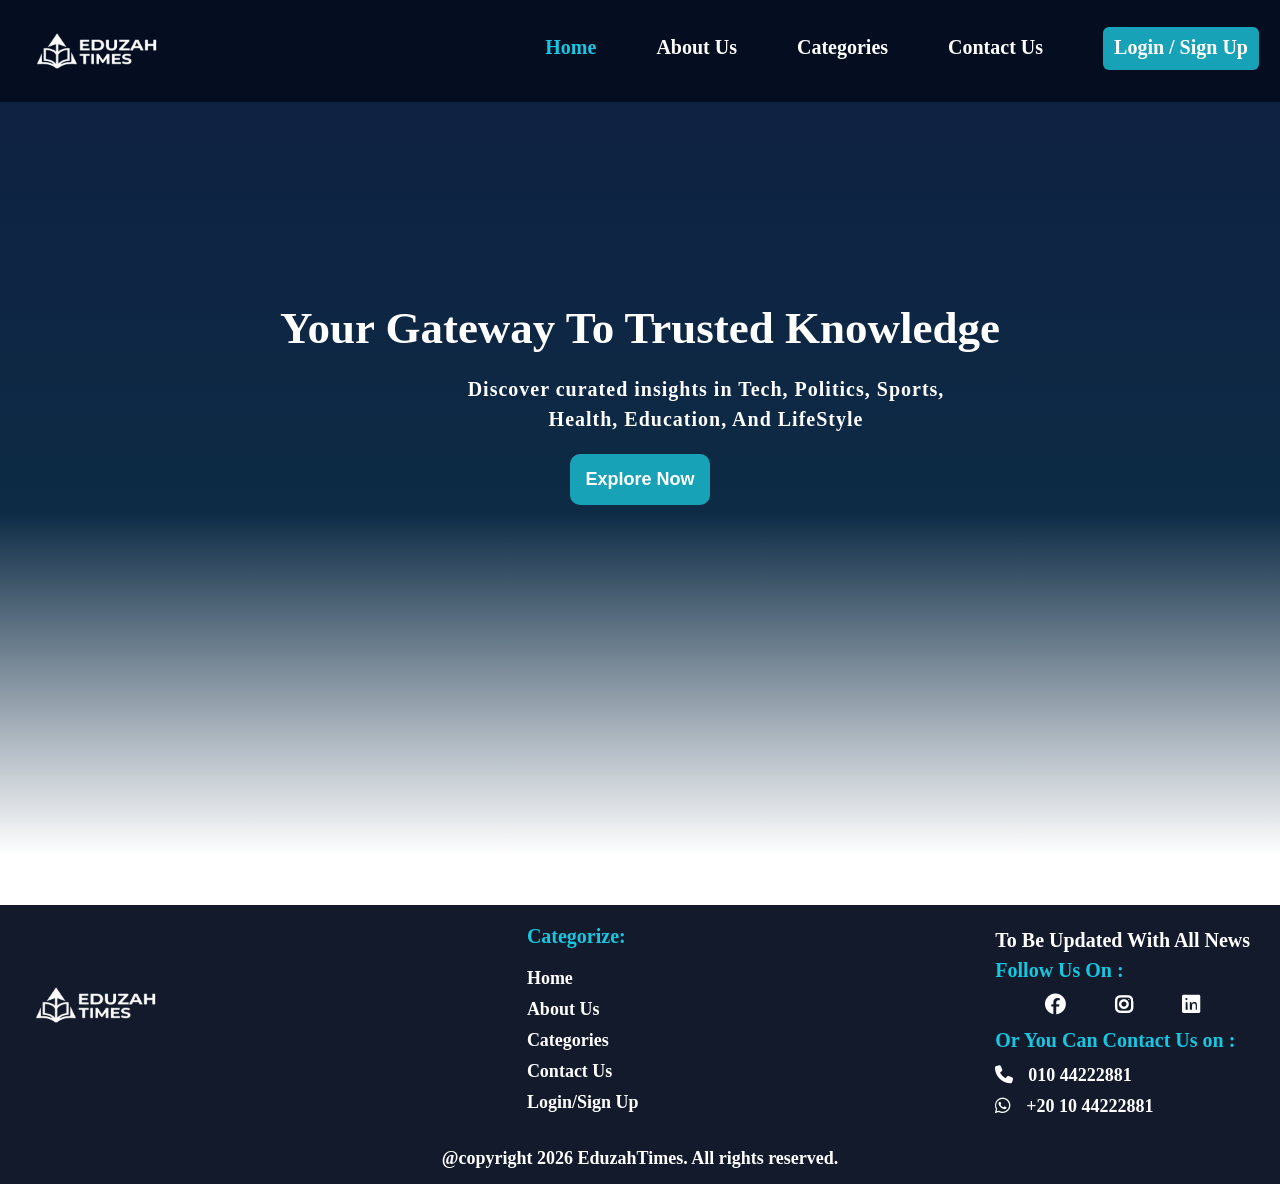
<file: index.html>
<!DOCTYPE html>
<html lang="en">

<head>
    <meta charset="UTF-8">
    <meta name="viewport" content="width=device-width, initial-scale=1.0">
    <title>Eduzah Times</title>
    <link rel="stylesheet" href="https://cdnjs.cloudflare.com/ajax/libs/font-awesome/6.5.1/css/all.min.css"
        integrity="sha512-DTOQO9RWCH3ppGqcWaEA1BIZOC6xxalwEsw9c2QQeAIftl+Vegovlnee1c9QX4TctnWMn13TZye+giMm8e2LwA=="
        crossorigin="anonymous" referrerpolicy="no-referrer" />
    <link rel="stylesheet" href="HomePage.css">
</head>

<body>

    <!------------------------------------------------------------------- Home Page ------------------------------------------------------------------------------------>

    <div class="HomePage" id="HomePage">
        <div class="NavBar">
            <div class="NavBarLogo">
                <img src="./Images/width_1600.png" alt="Eduzah Times Logo">
            </div>
            <div class="NavLinks">
                <input type="checkbox" class="check" id="menu">
                <label class="bars" for="menu"><i class="fa-solid fa-bars"></i></label>
                <ul>
                    <li><a href="#" class="Active">Home</a></li>
                    <li><a href="#">About Us</a></li>
                    <li><a href="./categorize.html">Categories</a></li>
                    <li><a href="#">Contact Us</a></li>
                    <li><span><a href="./SignUp.html">Login / Sign Up</a></span></li>
                </ul>
            </div>
        </div>
        <div class="HomePageContent">
            <h1>Your Gateway To Trusted Knowledge</h1>
            <p>Discover curated insights in Tech, Politics, Sports, Health, Education, And LifeStyle</p>
            <button><a href="./categorize.html">Explore Now</a></button>
        </div>
    </div>

    <!----------------------------------------------------------------------------------------------------------------------------------------------------------------->

    <!--------------------------------------------------------------------------- Footer ------------------------------------------------------------------------------>
    
    <div class="Footer">
        <div class="FooterContent">
            <div class="Logo">
                <img src="./Images/width_1600.png">
            </div>
            <div class="FooterLinks">
                <ul>
                    <h3>Categorize:</h3>
                    <li><a href="#" class="Active">Home</a></li>
                    <li><a href="#">About Us</a></li>
                    <li><a href="./categorize.html">Categories</a></li>
                    <li><a href="#">Contact Us</a></li>
                    <li><span><a href="./SignUp.html">Login/Sign Up</a></span></li>
                </ul>
            </div>
            <div class="SocialLinks">
                <h3>To Be Updated With All News
                    <span>Follow Us On : </span>
                </h3>
                <ul>
                    <li><a href="https://www.facebook.com/share/1DwmcV864h/" target="_blank"><i
                                class="fa-brands fa-facebook"></i></a></li>
                    <li><a href="https://www.instagram.com/eduzah.egy?igsh=djBwenVrcnQ0dDRs" target="_blank"><i
                                class="fa-brands fa-instagram"></i></a></li>
                    <li><a href="https://www.linkedin.com/posts/eduzah_aenaeyaexaewaeaaep-eduzah-aeqaeuaewaegaep-activity-7469115353248190464-Fb-Y?utm_source=share&utm_medium=member_desktop&rcm=ACoAAFNCMtUBI7GT2ug1yQfWM1iHoRr7lTblupo"
                            target="_blank"><i class="fa-brands fa-linkedin"></i></a>
                    </li>
                </ul>
                <h3><span>Or You Can Contact Us on :</span></h3>
                <ul class="List2">
                    <li>
                        <p><i class="fa-solid fa-phone"></i>010 44222881</p>
                    </li>
                    <li>
                        <p><i class="fa-brands fa-whatsapp"></i>+20 10 44222881</p>
                    </li>
                </ul>
            </div>
        </div>
        <p class="Copy">@copyright 2026 EduzahTimes. All rights reserved.</p>
    </div>

    <!----------------------------------------------------------------------------------------------------------------------------------------------------------------->

</body>

</html>
</file>
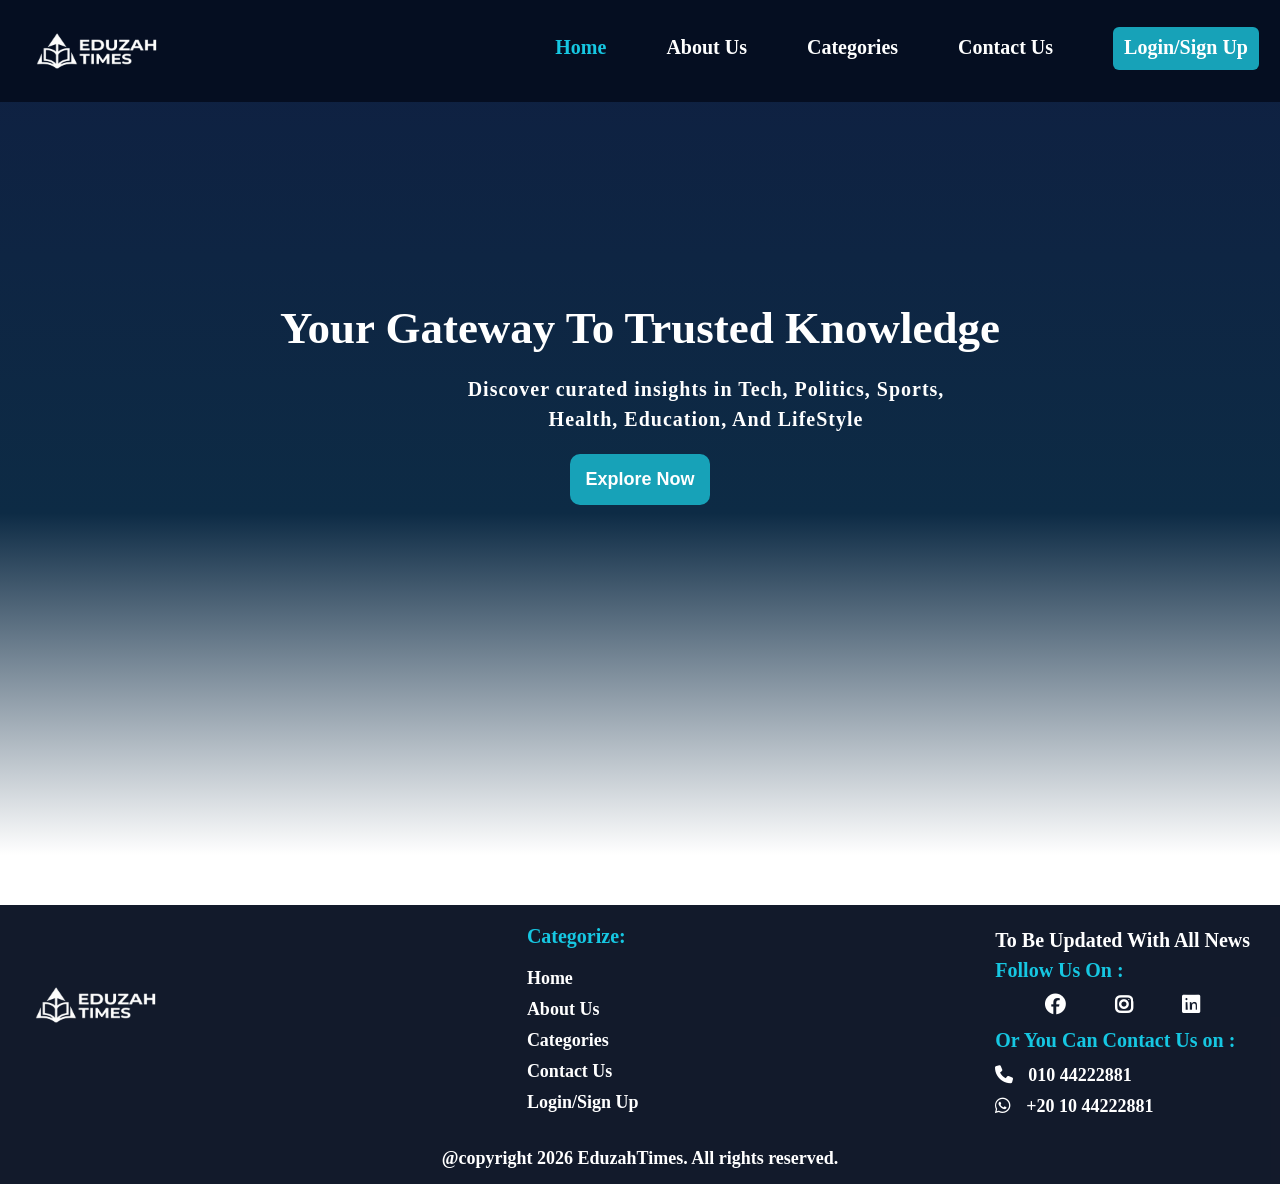
<file: HomePage/index.html>
<!DOCTYPE html>
<html lang="en">

<head>
    <meta charset="UTF-8">
    <meta name="viewport" content="width=device-width, initial-scale=1.0">
    <title>Eduzah Times</title>
    <link rel="stylesheet" href="https://cdnjs.cloudflare.com/ajax/libs/font-awesome/6.5.1/css/all.min.css"
        integrity="sha512-DTOQO9RWCH3ppGqcWaEA1BIZOC6xxalwEsw9c2QQeAIftl+Vegovlnee1c9QX4TctnWMn13TZye+giMm8e2LwA=="
        crossorigin="anonymous" referrerpolicy="no-referrer" />
    <link rel="stylesheet" href="HomePage.css">
</head>

<body>

    <!------------------------------------------------------------------- Home Page ------------------------------------------------------------------------------------>
    <div class="HomePage" id="HomePage">
        <div class="NavBar">
            <div class="NavBarLogo">
                <img src="../Images/width_1600.png" alt="Eduzah Times Logo">
            </div>
            <div class="NavLinks">
                <ul>
                    <li><a href="#" class="Active">Home</a></li>
                    <li><a href="#">About Us</a></li>
                    <li><a href="../Categories/categorize.html">Categories</a></li>
                    <li><a href="#">Contact Us</a></li>
                    <li><span><a href="../Sign Up/SignUp.html">Login/Sign Up</a></span></li>
                </ul>
            </div>
        </div>
        <div class="HomePageContent">
            <h1>Your Gateway To Trusted Knowledge</h1>
            <p>Discover curated insights in Tech, Politics, Sports, Health, Education, And LifeStyle</p>
            <button><a href="../Categories/categorize.html">Explore Now</a></button>
        </div>
    </div>
    <!----------------------------------------------------------------------------------------------------------------------------------------------------------------->

    <!--------------------------------------------------------------------------- Footer ------------------------------------------------------------------------------>
    <div class="Footer">
        <div class="FooterContent">
            <div class="Logo">
                <img src="../Images/width_1600.png">
            </div>
            <div class="FooterLinks">
                <ul>
                    <h3>Categorize:</h3>
                    <li><a href="#" class="Active">Home</a></li>
                    <li><a href="#">About Us</a></li>
                    <li><a href="../Categories/categorize.html">Categories</a></li>
                    <li><a href="#">Contact Us</a></li>
                    <li><span><a href="../Sign Up/SignUp.html">Login/Sign Up</a></span></li>
                </ul>
            </div>
            <div class="SocialLinks">
                <h3>To Be Updated With All News
                    <span>Follow Us On : </span>
                </h3>
                <ul>
                    <li><a href="https://www.facebook.com/share/1DwmcV864h/" target="_blank"><i
                                class="fa-brands fa-facebook"></i></a></li>
                    <li><a href="https://www.instagram.com/eduzah.egy?igsh=djBwenVrcnQ0dDRs" target="_blank"><i
                                class="fa-brands fa-instagram"></i></a></li>
                    <li><a href="https://www.linkedin.com/posts/eduzah_aenaeyaexaewaeaaep-eduzah-aeqaeuaewaegaep-activity-7469115353248190464-Fb-Y?utm_source=share&utm_medium=member_desktop&rcm=ACoAAFNCMtUBI7GT2ug1yQfWM1iHoRr7lTblupo"
                            target="_blank"><i class="fa-brands fa-linkedin"></i></a>
                    </li>
                </ul>
                <h3><span>Or You Can Contact Us on :</span></h3>
                <ul class="List2">
                    <li>
                        <p><i class="fa-solid fa-phone"></i>010 44222881</p>
                    </li>
                    <li>
                        <p><i class="fa-brands fa-whatsapp"></i>+20 10 44222881</p>
                    </li>
                </ul>
            </div>
        </div>
        <p class="Copy">@copyright 2026 EduzahTimes. All rights reserved.</p>
    </div>

    <!----------------------------------------------------------------------------------------------------------------------------------------------------------------->

</body>
</html>
</file>
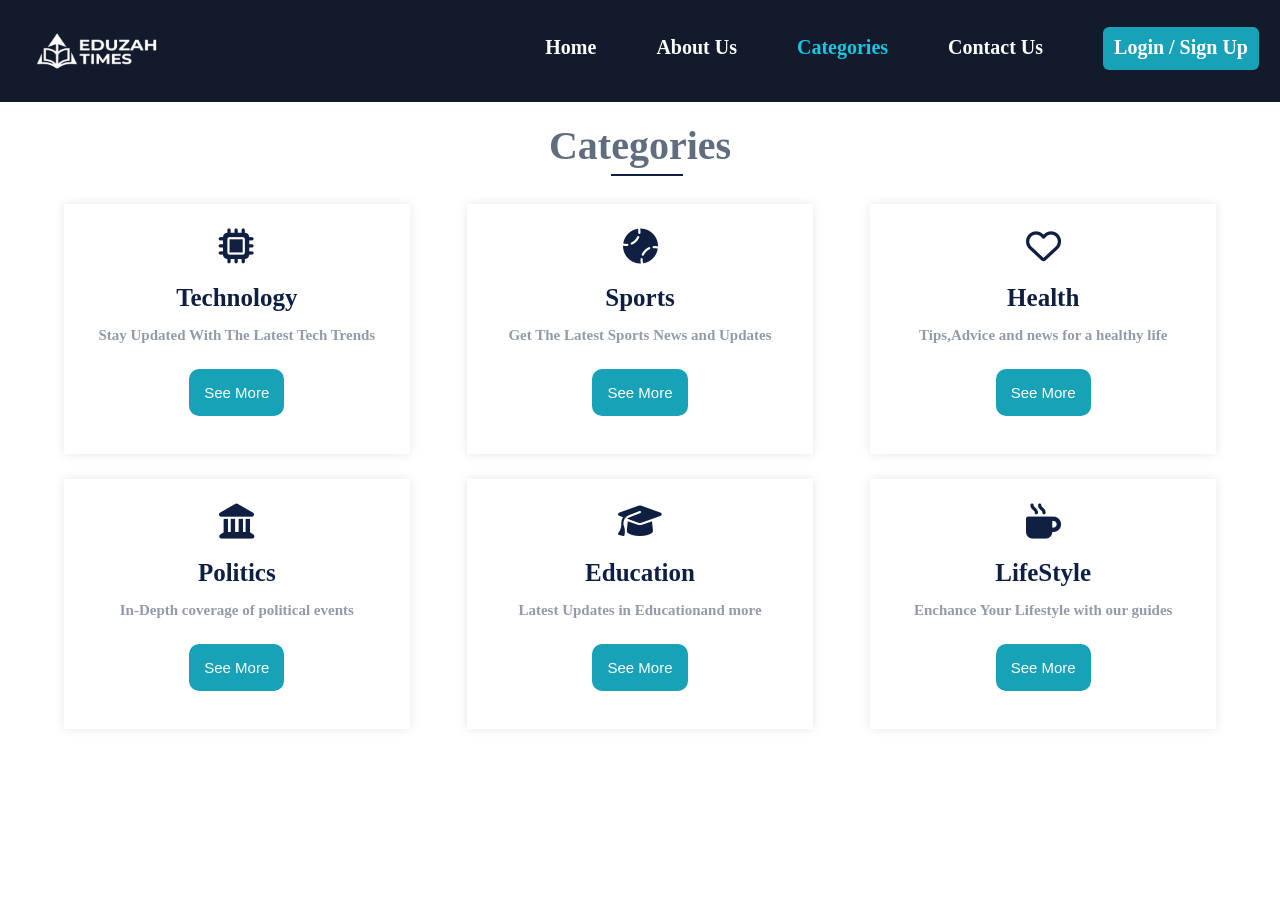
<file: categorize.html>
<!DOCTYPE html>
<html lang="en">

<head>
    <meta charset="UTF-8">
    <meta name="viewport" content="width=device-width, initial-scale=1.0">
    <title>Categories</title>
    <link rel="stylesheet" href="https://cdnjs.cloudflare.com/ajax/libs/font-awesome/6.5.1/css/all.min.css"
        integrity="sha512-DTOQO9RWCH3ppGqcWaEA1BIZOC6xxalwEsw9c2QQeAIftl+Vegovlnee1c9QX4TctnWMn13TZye+giMm8e2LwA=="
        crossorigin="anonymous" referrerpolicy="no-referrer" />
    <link rel="stylesheet" href="categorize.css">
</head>

<body>

    <!-------------------------------------------------------------------- NavBar ------------------------------------------------------------------------------------->

    <div class="NavBar">
        <div class="NavBarLogo">
            <img src="./Images/width_1600.png" alt="Eduzah Times Logo">
        </div>
        <div class="NavLinks">
            <input type="checkbox" class="check" id="menu">
            <label class="bars" for="menu"><i class="fa-solid fa-bars"></i></label>
            <ul>
                <li><a href="./index.html">Home</a></li>
                <li><a href="#">About Us</a></li>
                <li><a href="#" class="Active">Categories</a></li>
                <li><a href="#">Contact Us</a></li>
                <li><span><a href="./SignUp.html">Login / Sign Up</a></span></li>
            </ul>
        </div>
    </div>

    <!--------------------------------------------------------------------------------------------------------------------------------------------------------------->

    <!-------------------------------------------------------------------- Categorize ------------------------------------------------------------------------------->

    <div class="Categorize" id="Categorize">
        <div class="Container">
            <h2>Categories</h2>
            <div class="AllCards">
                <div class="Card">
                    <i class="fa-solid fa-microchip"></i>
                    <h3>Technology</h3>
                    <p>Stay Updated With The Latest Tech Trends</p>
                    <button><a href="https://www.theverge.com/" target="_blank">See More</a></button>
                </div>
                <div class="Card">
                    <i class="fa-solid fa-baseball"></i>
                    <h3>Sports</h3>
                    <p>Get The Latest Sports News and Updates</p>
                    <button><a href="https://www.nytimes.com/athletic/" target="_blank">See More</a></button>
                </div>
                <div class="Card">
                    <i class="fa-regular fa-heart"></i>
                    <h3>Health</h3>
                    <p>Tips,Advice and news for a healthy life</p>
                    <button><a href="https://www.healthline.com/" target="_blank">See More</a></button>
                </div>
                <div class="Card">
                    <i class="fa-solid fa-landmark"></i>
                    <h3>Politics</h3>
                    <p>In-Depth coverage of political events</p>
                    <button><a href="https://www.bbc.com/news/politics" target="_blank">See More</a></button>
                </div>
                <div class="Card last1">
                    <i class="fa-solid fa-graduation-cap"></i>
                    <h3>Education</h3>
                    <p>Latest Updates in Educationand more</p>
                    <button><a href="https://blog.coursera.org/" target="_blank">See More</a></button>
                </div>
                <div class="Card last">
                    <i class="fa-solid fa-mug-hot"></i>
                    <h3>LifeStyle</h3>
                    <p>Enchance Your Lifestyle with our guides</p>
                    <button><a href="https://www.mindbodygreen.com//" target="_blank">See More</a></button>
                </div>
            </div>
        </div>
    </div>

    <!----------------------------------------------------------------------------------------------------------------------------------------------------------->

</body>

</html>
</file>
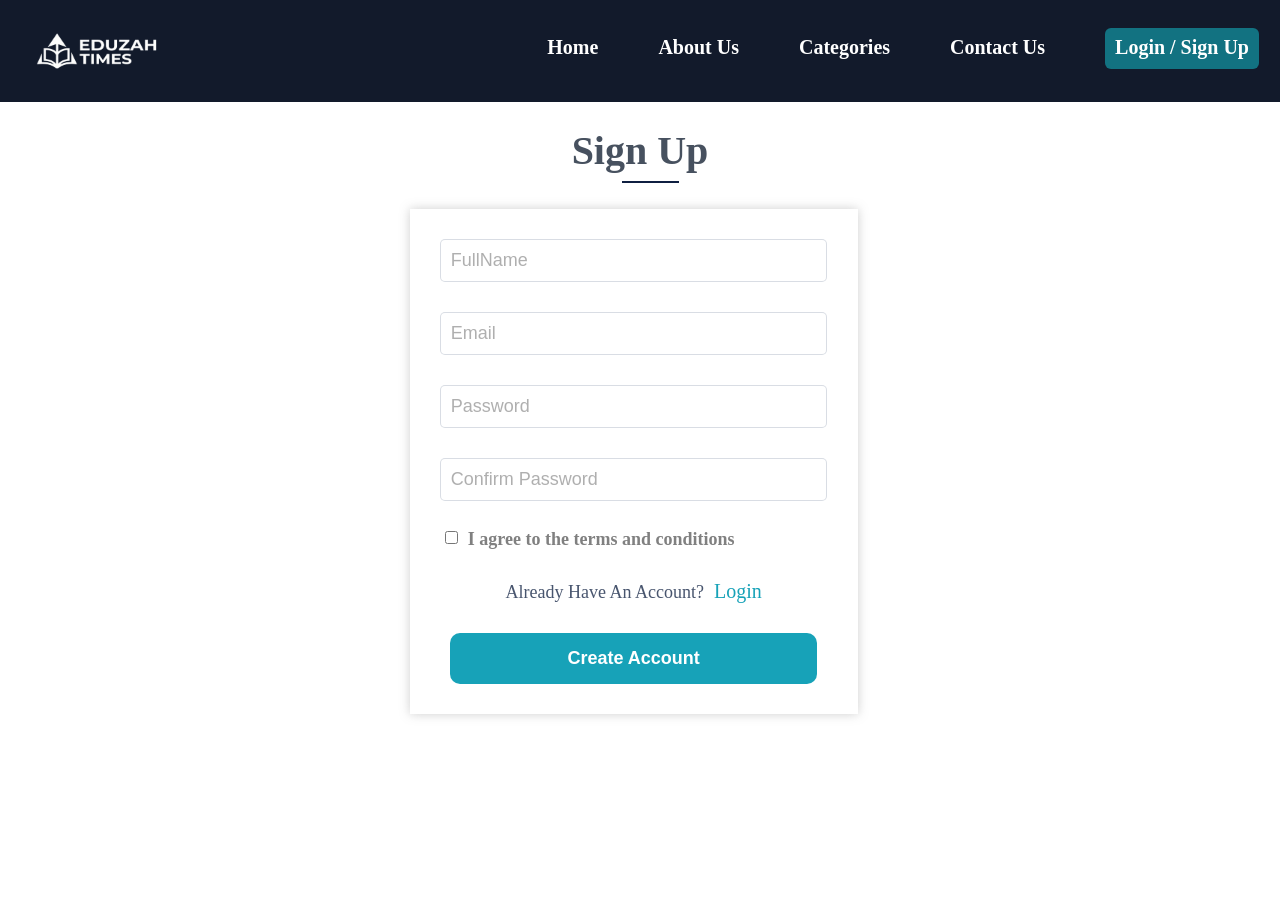
<file: SignUp.html>
<!DOCTYPE html>
<html lang="en">

<head>
    <meta charset="UTF-8">
    <meta name="viewport" content="width=device-width, initial-scale=1.0">
    <title>Sign Up</title>
    <link rel="stylesheet" href="https://cdnjs.cloudflare.com/ajax/libs/font-awesome/6.5.1/css/all.min.css"
        integrity="sha512-DTOQO9RWCH3ppGqcWaEA1BIZOC6xxalwEsw9c2QQeAIftl+Vegovlnee1c9QX4TctnWMn13TZye+giMm8e2LwA=="
        crossorigin="anonymous" referrerpolicy="no-referrer" />
    <link rel="stylesheet" href="SignUp.css">
</head>

<body>

    <!-------------------------------------------------------------------- NavBar ------------------------------------------------------------------------------------->

    <div class="NavBar">
        <div class="NavBarLogo">
            <img src="./Images/width_1600.png" alt="Eduzah Times Logo">
        </div>
        <div class="NavLinks">
            <input type="checkbox" class="check" id="menu">
            <label class="bars" for="menu"><i class="fa-solid fa-bars"></i></label>
            <ul>
                <li><a href="./index.html">Home</a></li>
                <li><a href="#">About Us</a></li>
                <li><a href="./categorize.html">Categories</a></li>
                <li><a href="#">Contact Us</a></li>
                <li><span class="Active"><a href="#">Login / Sign Up</a></span></li>
            </ul>
        </div>
    </div>

    <!------------------------------------------------------------------------------------------------------------------------------------------------------------------>

    <!-------------------------------------------------------------------- Sign Up ------------------------------------------------------------------------------------->

    <div class="SignUp">
        <div class="Container">
            <h2>Sign Up</h2>
            <form>
                <input type="text" placeholder="FullName" name="FullName" required>
                <input type="email" placeholder="Email" name="Email" required>
                <input type="password" placeholder="Password" name="Password" required>
                <input type="password" placeholder="Confirm Password" name="ConfirmPassword" required>
                <div class="terms">
                    <input type="checkbox" id="Conditions" required name="Terms & Conditions">
                    <label for="Conditions">I agree to the terms and conditions</label>
                </div>
                <p>Already Have An Account?<a href="#">Login</a></p>
                <button type="submit">Create Account</button>
            </form>
        </div>
    </div>

    <!------------------------------------------------------------------------------------------------------------------------------------------------------------------>

</body>

</html>
</file>
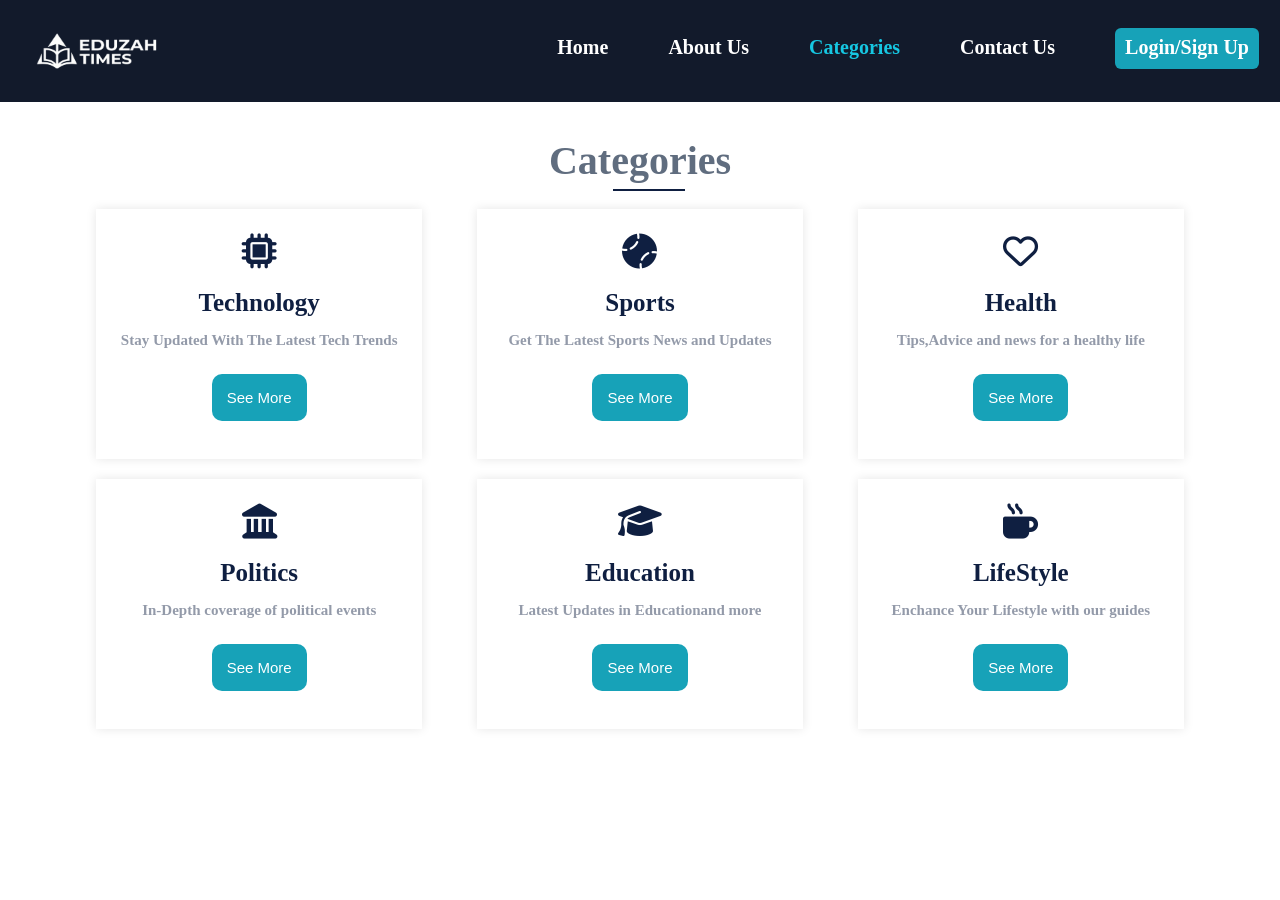
<file: Categories/categorize.html>
<!DOCTYPE html>
<html lang="en">

<head>
    <meta charset="UTF-8">
    <meta name="viewport" content="width=device-width, initial-scale=1.0">
    <title>Categories</title>
    <link rel="stylesheet" href="https://cdnjs.cloudflare.com/ajax/libs/font-awesome/6.5.1/css/all.min.css"
        integrity="sha512-DTOQO9RWCH3ppGqcWaEA1BIZOC6xxalwEsw9c2QQeAIftl+Vegovlnee1c9QX4TctnWMn13TZye+giMm8e2LwA=="
        crossorigin="anonymous" referrerpolicy="no-referrer" />
    <link rel="stylesheet" href="categorize.css">
</head>

<body>

    <!-------------------------------------------------------------------- NavBar ------------------------------------------------------------------------------------->

    <div class="NavBar">
        <div class="NavBarLogo">
            <img src="../Images/width_1600.png" alt="Eduzah Times Logo">
        </div>
        <div class="NavLinks">
            <ul>
                <li><a href="../index.html">Home</a></li>
                <li><a href="#">About Us</a></li>
                <li><a href="../Categories/categorize.html" class="Active">Categories</a></li>
                <li><a href="#">Contact Us</a></li>
                <li><span><a href="../Sign Up/SignUp.html">Login/Sign Up</a></span></li>
            </ul>
        </div>
    </div>

    <!--------------------------------------------------------------------------------------------------------------------------------------------------------------->

    <!-------------------------------------------------------------------- Categorize ------------------------------------------------------------------------------->

    <div class="Categorize" id="Categorize">
        <div class="Container">
            <h2>Categories</h2>
            <div class="AllCards">
                <div class="Card">
                    <i class="fa-solid fa-microchip"></i>
                    <h3>Technology</h3>
                    <p>Stay Updated With The Latest Tech Trends</p>
                    <button><a href="https://www.theverge.com/" target="_blank">See More</a></button>
                </div>
                <div class="Card">
                    <i class="fa-solid fa-baseball"></i>
                    <h3>Sports</h3>
                    <p>Get The Latest Sports News and Updates</p>
                    <button><a href="https://www.nytimes.com/athletic/" target="_blank">See More</a></button>
                </div>
                <div class="Card">
                    <i class="fa-regular fa-heart"></i>
                    <h3>Health</h3>
                    <p>Tips,Advice and news for a healthy life</p>
                    <button><a href="https://www.healthline.com/" target="_blank">See More</a></button>
                </div>
                <div class="Card">
                    <i class="fa-solid fa-landmark"></i>
                    <h3>Politics</h3>
                    <p>In-Depth coverage of political events</p>
                    <button><a href="https://www.bbc.com/news/politics" target="_blank">See More</a></button>
                </div>
                <div class="Card">
                    <i class="fa-solid fa-graduation-cap"></i>
                    <h3>Education</h3>
                    <p>Latest Updates in Educationand more</p>
                    <button><a href="https://blog.coursera.org/" target="_blank">See More</a></button>
                </div>
                <div class="Card">
                    <i class="fa-solid fa-mug-hot"></i>
                    <h3>LifeStyle</h3>
                    <p>Enchance Your Lifestyle with our guides</p>
                    <button><a href="https://www.mindbodygreen.com//" target="_blank">See More</a></button>
                </div>
            </div>
        </div>
    </div>

    <!----------------------------------------------------------------------------------------------------------------------------------------------------------->

</body>

</html>
</file>
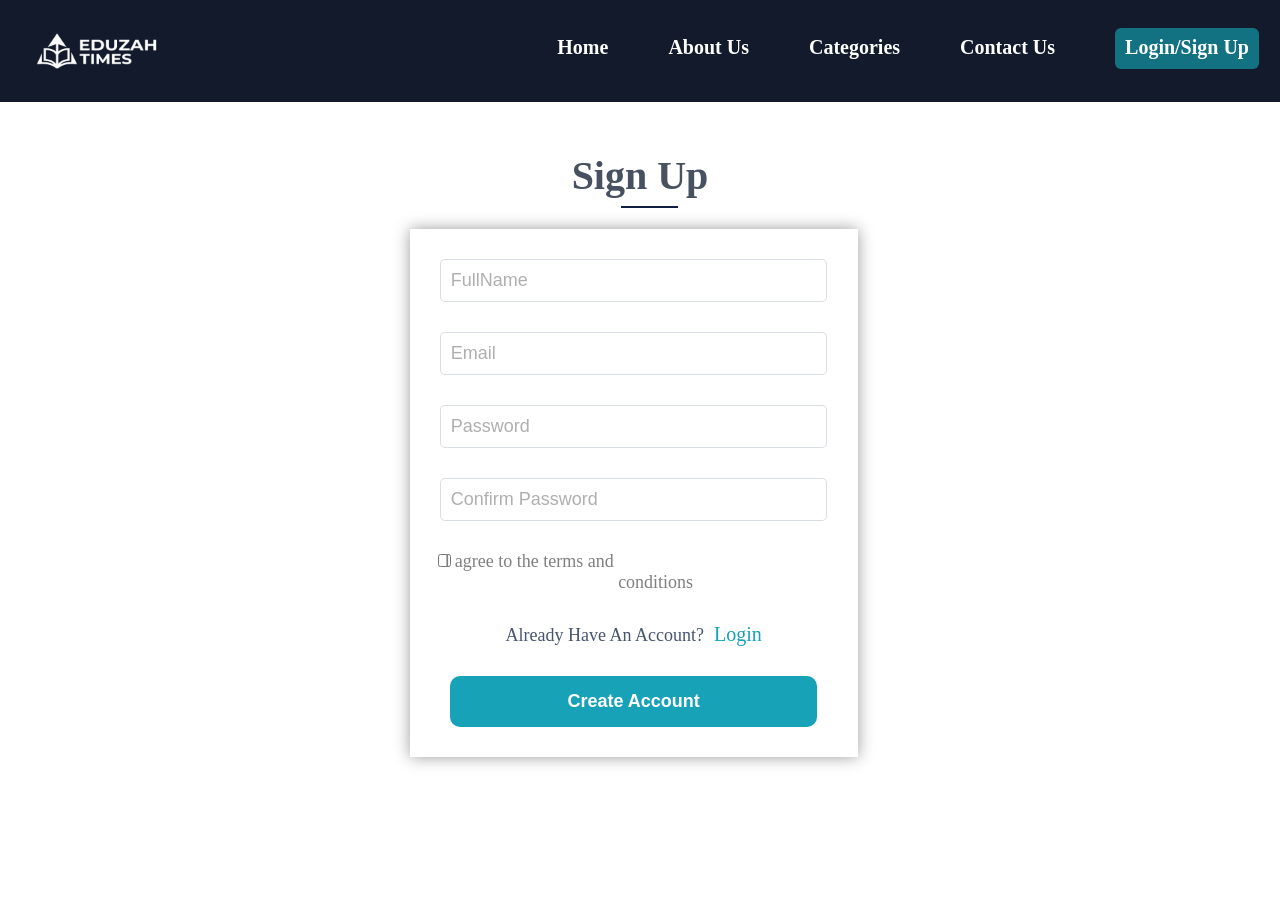
<file: Sign Up/SignUp.html>
<!DOCTYPE html>
<html lang="en">

<head>
    <meta charset="UTF-8">
    <meta name="viewport" content="width=device-width, initial-scale=1.0">
    <title>Sign Up</title>
    <link rel="stylesheet" href="https://cdnjs.cloudflare.com/ajax/libs/font-awesome/6.5.1/css/all.min.css"
        integrity="sha512-DTOQO9RWCH3ppGqcWaEA1BIZOC6xxalwEsw9c2QQeAIftl+Vegovlnee1c9QX4TctnWMn13TZye+giMm8e2LwA=="
        crossorigin="anonymous" referrerpolicy="no-referrer" />
    <link rel="stylesheet" href="SignUp.css">
</head>

<body>

    <!-------------------------------------------------------------------- NavBar ------------------------------------------------------------------------------------->

    <div class="NavBar">
        <div class="NavBarLogo">
            <img src="../Images/width_1600.png" alt="Eduzah Times Logo">
        </div>
        <div class="NavLinks">
            <ul>
                <li><a href="../index.html">Home</a></li>
                <li><a href="#">About Us</a></li>
                <li><a href="../Categories/categorize.html">Categories</a></li>
                <li><a href="#">Contact Us</a></li>
                <li><span class="Active"><a href="../Sign Up/SignUp.html">Login/Sign Up</a></span></li>
            </ul>
        </div>
    </div>

    <!------------------------------------------------------------------------------------------------------------------------------------------------------------------>

    <!-------------------------------------------------------------------- Sign Up ------------------------------------------------------------------------------------->

    <div class="SignUp">
        <h2>Sign Up</h2>
        <form>
            <input type="text" placeholder="FullName" name="FullName" required>
            <input type="email" placeholder="Email" name="Email" required>
            <input type="password" placeholder="Password" name="Password" required>
            <input type="password" placeholder="Confirm Password" name="ConfirmPassword" required>
            <div class="terms">
                <input type="checkbox" id="Conditions" required name="Terms & Conditions">
                <label for="Conditions">I agree to the terms and conditions</label>
            </div>
            <p>Already Have An Account?<a href="#">Login</a></p>
            <button type="submit">Create Account</button>
        </form>
    </div>

    <!------------------------------------------------------------------------------------------------------------------------------------------------------------------>

</body>

</html>
</file>
<file: HomePage.css>
* {
    margin: 0;
    padding: 0;
    box-sizing: border-box;
}

::selection {
    background-color: #0F1F41;
}

/*------------------------------------------------------------------------------------------------------------------------------------------------------------------*/

/*---------------------------------------------------------------------------------- NavBar -----------------------------------------------------------------------*/

.NavBar {
    display: flex;
    justify-content: space-between;
    background-color: #050d1ff1;
    width: 100%;
    border: 1px solid transparent;
    transition: all 0.5s ease-in-out;
}

.NavBar:hover {
    box-shadow: 0px 0px 10px 0px #17A2B8;
    transition: all 0.5s ease-in-out;
}

.NavBarLogo {
    width: 150px;
    height: 100px;
}

.NavBarLogo img {
    width: 100%;
    height: 100%;
    margin-left: 20px;
}

.NavLinks ul {
    display: flex;
    justify-content: space-between;
    gap: 60px;
    list-style: none;
    margin-right: 20px;
    margin-top: 35px;
}

.NavLinks ul li a {
    text-decoration: none;
    color: white;
    font-size: 20px;
    font-weight: 600;
}

.NavLinks ul li button {
    outline: none;
    border: none;
    padding: 10px;
    background-color: #17A2B8;
    color: white;
    font-size: 18px;
    font-weight: 600;
    border-radius: 7px;
    margin-top: -10px;
}

.NavLinks ul li span {
    background-color: #17A2B8;
    border: 1px solid transparent;
    padding: 12px 10px;
    border-radius: 6px;
}

.NavLinks ul li a.Active {
    color: #16c7e2;
}

.check {
    display: none;
}

.bars {
    display: none;
    z-index: 100;
    position: relative;
}

/*------------------------------------------------------------------------------------------------------------------------------------------------------------------*/

/*-------------------------------------------------------------------------------- HomePage -----------------------------------------------------------------------*/

.HomePage {
    background: linear-gradient(to bottom, #0F1F41 0%, #0d2b45 60%, white 100%);
    width: 100%;
    height: 95vh;
}

.HomePageContent {
    margin-top: 200px;
    text-align: center;
    color: white;
    font-weight: 600;
}

.HomePageContent h1 {
    font-size: 45px;
    margin-bottom: 20px;
}

.HomePageContent p {
    font-size: 20px;
    width: 40%;
    margin-left: 450px;
    line-height: 30px;
    letter-spacing: 1px;
    margin-bottom: 20px;
}

.HomePageContent button {
    outline: none;
    border: none;
    padding: 15px;
    background-color: #17A2B8;
    border-radius: 10px;
    transition: all 0.5s ease-in-out;
}

.HomePageContent button:hover {
    background-color: #0F1F41;
    transition: all 0.5s ease-in-out;
}

.HomePageContent button a {
    text-decoration: none;
    color: white;
    font-size: 18px;
    font-weight: 600;
}

/*------------------------------------------------------------------------------------------------------------------------------------------------------------------*/

/* ----------------------------------------------------------------------------------------Footer ----------------------------------------------------------------- */

.Footer {
    background-color: #050d1ff1;
    margin-top: 50px;
}

.FooterContent {
    display: flex;
    justify-content: space-between;
    gap: 150px;
    color: White;
    margin-left: 20px;
}

.Logo {
    width: 150px;
    height: 100px;
    margin-top: 50px;
}

.Logo img {
    width: 100%;
    height: 100%;
}

.FooterLinks {
    margin-top: 20px;
}

.FooterLinks h3 {
    color: #16c7e2;
    padding-bottom: 20px;
    font-size: 20px;
    font-weight: 600;
}

.FooterLinks ul {
    list-style: none;
}

.FooterLinks ul li {
    padding-bottom: 10px;
    transition: all 0.3s ease-in-out;
}

.FooterLinks ul li :hover {
    color: #16c7e2;
    transition: all 0.3s ease-in-out;
}

.FooterLinks ul li a {
    text-decoration: none;
    color: white;
    font-size: 18px;
    font-weight: bold;
}

.SocialLinks {
    margin-top: 20px;
    margin-right: 30px;
}

.SocialLinks h3 {
    white-space: pre-line;
    line-height: 30px;
    padding-bottom: 10px;
    font-size: 20px;
    font-weight: 600;
}

.SocialLinks span {
    color: #16c7e2;
}

.SocialLinks ul {
    list-style: none;
    display: flex;
    justify-content: space-evenly;
}

.SocialLinks ul li a i {
    color: white;
    font-size: 20px;
    font-weight: bold;
    padding-bottom: 10px;
    transition: all 0.3s ease-in-out;
}

.SocialLinks ul li a i:hover {
    color: #16c7e2;
    transition: all 0.3s ease-in-out;
}

.List2 {
    display: flex;
    flex-direction: column;
    gap: 10px;
}

.List2 li p {
    font-size: 18px;
    font-weight: bold;
}

.List2 li p i {
    padding-right: 15px;
    transition: all 0.3s ease-in-out;
}

.List2 li p i:hover {
    color: #16c7e2;
    transition: all 0.3s ease-in-out;
}

.Copy {
    color: white;
    font-size: 18px;
    font-weight: bold;
    text-align: center;
    padding-top: 25px;
    padding-bottom: 15px;
}

/*--------------------------------------------------------------------------------------------------------------------------------------------------------------------*/

/*---------------------------------------------------------------------- Tablet Size --------------------------------------------------------------------------------*/

@media screen and (min-width: 580px) and (max-width: 768px) {


    .NavBarLogo {
        width: 125px;
    }

    .NavLinks ul {
        gap: 20px;
    }

    .NavLinks ul li a {
        font-size: 15px;
    }

    .NavLinks ul li span {
        padding: 5px;
    }

    /*---------------------------------------------------------------------------------------------------------------------------------------------------------------*/

    /*----------------------------------------------------------------------- Home Page -----------------------------------------------------------------------------*/

    .HomePageContent {
        margin-top: 150px;
    }

    .HomePageContent h1 {
        font-size: 35px;
    }

    .HomePageContent p {
        font-size: 15px;
        width: 60%;
        margin-left: 150px;
    }

    .HomePageContent button {
        padding: 15px;
    }

    .HomePageContent button a {
        font-size: 15px;
    }


    /*---------------------------------------------------------------------------------------------------------------------------------------------------------------*/

    /*----------------------------------------------------------------------- Footer -------------------------------------------------------------------------------*/

    .Footer {
        width: 100%;
    }

    .FooterContent {
        display: flex;
        gap: 40px
    }

    .Logo {
        width: 125px;
    }

    .FooterLinks h3 {
        font-size: 18px;
        padding-bottom: 15px;
    }

    .FooterLinks ul li a {
        font-size: 15px;
    }

    .SocialLinks {
        margin-top: 15px;
    }

    .SocialLinks h3 {
        font-size: 17px;
    }

    .SocialLinks ul li a i {
        font-size: 15px;
    }

    .List2 li p {
        font-size: 15px;
    }

    .Copy {
        font-size: 15px;

    }

    /*------------------------------------------------------------------------------------------------------------------------------------------------------------------*/

}

/*------------------------------------------------------------------------------------------------------------------------------------------------------------------*/

/*---------------------------------------------------------------------- Mobile Size ------------------------------------------------------------------------------*/

@media screen and (max-width: 576px) {

    .NavBarLogo {
        width: 125px;
        height: 100px;
    }

    .NavBar {
        position: relative;
    }

    .NavLinks ul {
        display: none;
        flex-direction: column;
        gap: 30px;
        position: absolute;
        top: 30%;
        right: 0px;
        left: auto;
        height: fit-content;
        width: 25vh;
        background-color: #131823;
        text-align: left;
        border: 1px solid #17A2B8;
        border-radius: 10px;
        padding-top: 5px;
        padding-bottom: 10px;
    }

    .NavLinks ul li a {
        font-size: 18px;
        font-weight: bold;
        margin-left: 5px;
    }

    .NavLinks ul li span {
        padding: 5px 5px;
        margin-left: 5px;
    }

    .bars {
        display: block;
        font-size: 25px;
        color: white;
        margin-top: 35px;
        margin-right: 25px;
    }

    .check:checked~ul {
        display: flex;
    }

    /*---------------------------------------------------------------------------------------------------------------------------------------------------------------*/

    /*----------------------------------------------------------------------- Home Page -----------------------------------------------------------------------------*/

    .HomePage {
        width: 100vh;
    }

    .HomePageContent {
        margin-top: 180px;
    }

    .HomePageContent h1 {
        font-size: 35px;
        margin-bottom: 15px;
    }

    .HomePageContent p {
        font-size: 20px;
        width: 70%;
        margin-left: 115px;
    }

    .HomePageContent button {
        animation: MovingButton 1.5s infinite;
    }

    @keyframes MovingButton {

        0% {
            transform: translateY(0px);
        }

        50% {
            transform: translateY(7px);
        }

        100% {
            transform: translateY(0px);
        }

    }

    /*---------------------------------------------------------------------------------------------------------------------------------------------------------------*/

    /*----------------------------------------------------------------------- Footer -------------------------------------------------------------------------------*/

    .Footer {
        width: 100vh;
        margin-top: 100px;
        height: 100vh;
    }

    .FooterContent {
        display: flex;
        flex-wrap: wrap;
        gap: 55px
    }

    .Logo {
        width: 200px;
        height: 150px;
        margin-top: 50px;
        margin-left: 50px;
    }

    .FooterLinks {
        margin-top: 40px;
        margin-right: 150px;
    }

    .SocialLinks {
        text-align: center;
        margin-top: -20px;
        margin-left: 160px;
    }

    /*---------------------------------------------------------------------------------------------------------------------------------------------------------------*/
}
</file>
<file: HomePage/HomePage.css>
* {
    margin: 0;
    padding: 0;
    box-sizing: border-box;
}

::selection{
    background-color:#0F1F41;
}

/*------------------------------------------------------------------------------------------------------------------------------------------------------------------*/

/*---------------------------------------------------------------------------------- NavBar -----------------------------------------------------------------------*/


.Container {
    width: 85%;
    margin: auto;
}

.NavBar {
    display: flex;
    justify-content: space-between;
    background-color: #050d1ff1;
    width: 100%;
    border: 1px solid transparent;
    transition: all 0.5s ease-in-out;
}

.NavBar:hover {
    box-shadow: 0px 0px 10px 0px #17A2B8;
    transition: all 0.5s ease-in-out;
}

.NavBarLogo {
    width: 150px;
    height: 100px;
}

.NavBarLogo img {
    width: 100%;
    height: 100%;
    margin-left: 20px;
}

.NavLinks ul {
    display: flex;
    justify-content: space-between;
    gap: 60px;
    list-style: none;
    margin-right: 20px;
    margin-top: 35px;
}

.NavLinks ul li a {
    text-decoration: none;
    color: white;
    font-size: 20px;
    font-weight: 600;
}

.NavLinks ul li button {
    outline: none;
    border: none;
    padding: 10px;
    background-color: #17A2B8;
    color: white;
    font-size: 18px;
    font-weight: 600;
    border-radius: 7px;
    margin-top: -10px;
}

.NavLinks ul li span {
    background-color: #17A2B8;
    border: 1px solid transparent;
    padding: 12px 10px;
    border-radius: 6px;
}

.NavLinks ul li a.Active {
    color: #16c7e2;
}

/*------------------------------------------------------------------------------------------------------------------------------------------------------------------*/

/*-------------------------------------------------------------------------------- HomePage -----------------------------------------------------------------------*/

.HomePage {
    background: linear-gradient(to bottom, #0F1F41 0%, #0d2b45 60%, white 100%);
    width: 100%;
    height: 95vh;
}

.HomePageContent {
    margin-top: 200px;
    text-align: center;
    color: white;
    font-weight: 600;
}

.HomePageContent h1 {
    font-size: 45px;
    margin-bottom: 20px;
}

.HomePageContent p {
    font-size: 20px;
    width: 40%;
    margin-left: 450px;
    line-height: 30px;
    letter-spacing: 1px;
    margin-bottom: 20px;
}

.HomePageContent button {
    outline: none;
    border: none;
    padding: 15px;
    background-color: #17A2B8;
    border-radius: 10px;
    transition: all 0.5s ease-in-out;
}

.HomePageContent button:hover {
    background-color: #0F1F41;
    transition: all 0.5s ease-in-out;
}

.HomePageContent button a {
    text-decoration: none;
    color: white;
    font-size: 18px;
    font-weight: 600;
}

/*------------------------------------------------------------------------------------------------------------------------------------------------------------------*/

/* ----------------------------------------------------------------------------------------Footer ----------------------------------------------------------------- */

.Footer {
    background-color: #050d1ff1;
    margin-top: 50px;
}

.FooterContent {
    display: flex;
    justify-content: space-between;
    gap: 150px;
    color: White;
    margin-left: 20px;
}

.Logo {
    width: 150px;
    height: 100px;
    margin-top: 50px;
}

.Logo img {
    width: 100%;
    height: 100%;
}

.FooterLinks {
    margin-top: 20px;
}

.FooterLinks h3 {
    color: #16c7e2;
    padding-bottom: 20px;
    font-size: 20px;
    font-weight: 600;
}

.FooterLinks ul {
    list-style: none;
}

.FooterLinks ul li {
    padding-bottom: 10px;
    transition: all 0.3s ease-in-out;

}

.FooterLinks ul li :hover {
    color: #16c7e2;
    transition: all 0.3s ease-in-out;
}

.FooterLinks ul li a {
    text-decoration: none;
    color: white;
    font-size: 18px;
    font-weight: bold;
}

.SocialLinks {
    margin-top: 20px;
    margin-right: 30px;
}

.SocialLinks h3 {
    white-space: pre-line;
    line-height: 30px;
    padding-bottom: 10px;
    font-size: 20px;
    font-weight: 600;
}

.SocialLinks span {
    color: #16c7e2;
}

.SocialLinks ul {
    list-style: none;
    display: flex;
    justify-content: space-evenly;
}

.SocialLinks ul li a i {
    color: white;
    font-size: 20px;
    font-weight: bold;
    padding-bottom: 10px;
    transition: all 0.3s ease-in-out;
}

.SocialLinks ul li a i:hover {
    color: #16c7e2;
    transition: all 0.3s ease-in-out;
}

.List2 {
    display: flex;
    flex-direction: column;
    gap: 10px;
}

.List2 li p {
    font-size: 18px;
    font-weight: bold;
}

.List2 li p i {
    padding-right: 15px;
     transition: all 0.3s ease-in-out;
}

.List2 li p i:hover {
    color: #16c7e2;
    transition: all 0.3s ease-in-out;
}

.Copy {
    color: white;
    font-size: 18px;
    font-weight: bold;
    text-align: center;
    padding-top: 25px;
    padding-bottom: 15px;
}

/*------------------------------------------------------------------------------------------------------------------------------------------------------------------*/
</file>
<file: categorize.css>
* {
    margin: 0;
    padding: 0;
    box-sizing: border-box;
}

::selection {
    background-color: #0F1F41;
}

/*------------------------------------------------------------------------------------------------------------------------------------------------------------------*/

/*---------------------------------------------------------------------------------- NavBar -----------------------------------------------------------------------*/

.NavBar {
    display: flex;
    justify-content: space-between;
    background-color: #050d1ff1;
    width: 100%;
    border: 1px solid transparent;
    transition: all 0.5s ease-in-out;
}

.NavBar:hover {
    box-shadow: 0px 0px 10px 0px #17A2B8;
    transition: all 0.5s ease-in-out;
}

.NavBarLogo {
    width: 150px;
    height: 100px;
}

.NavBarLogo img {
    width: 100%;
    height: 100%;
    margin-left: 20px;
}

.NavLinks ul {
    display: flex;
    justify-content: space-between;
    gap: 60px;
    list-style: none;
    margin-right: 20px;
    margin-top: 35px;
}

.NavLinks ul li a {
    text-decoration: none;
    color: white;
    font-size: 20px;
    font-weight: 600;
}

.NavLinks ul li button {
    outline: none;
    border: none;
    padding: 10px;
    background-color: #17A2B8;
    color: white;
    font-size: 18px;
    font-weight: 600;
    border-radius: 7px;
    margin-top: -10px;
}

.NavLinks ul li span {
    background-color: #17A2B8;
    border: 1px solid transparent;
    padding: 12px 10px;
    border-radius: 6px;
}

.NavLinks ul li a.Active {
    color: #16c7e2;
}

.check {
    display: none;
}

.bars {
    display: none;
    z-index: 100;
    position: relative;
}

/*------------------------------------------------------------------------------------------------------------------------------------------------------------------*/

/*------------------------------------------------------------------------- Categorize ----------------------------------------------------------------------------*/

.Categorize {
    margin-top: 20px;
    text-align: center;
}

.Container {
    width: 90%;
    margin: auto;
}

.Categorize h2 {
    font-size: 40px;
    font-weight: 600;
    color: #606D7F;
    position: relative;
    margin-bottom: 35px;
}

.Categorize h2::after {
    content: "";
    border: 1px solid #0F1F41;
    width: 70px;
    position: absolute;
    top: 110%;
    left: 47.5%;
}

.AllCards {
    display: flex;
    justify-content: space-between;
    gap: 25px 0px;
    flex-wrap: wrap;
}

.Card {
    width: 30%;
    height: 250px;
    padding: 25px 5px;
    color: #0F1F41;
    box-shadow: 0px 0px 10px rgba(0, 0, 0, 0.1);
    transition: all 0.5s ease-in-out;
}

.Card:hover {
    transform: scale(1.05);
    box-shadow: 0px 0px 15px #16c7e290;
    transition: all 0.5s ease-in-out;
}

.Card i {
    font-size: 35px;
    margin-bottom: 20px;
    transition: all 0.5s ease-in-out;
}

.Card:hover i {
    transform: rotate(360deg);
}

.Card h3 {
    font-size: 25px;
    font-weight: bolder;
    margin-bottom: 15px;
}

.Card p {
    font-size: 15px;
    font-weight: 600;
    margin-bottom: 25px;
    color: #0f1f4173;
}

.Card button {
    outline: none;
    border: none;
    background-color: #17A2B8;
    color: white;
    font-size: 15px;
    padding: 15px;
    border-radius: 10px;
    transition: all 0.5s ease-in-out;
}

.Card button a {
    text-decoration: none;
    color: white;
}

@keyframes ButtonsSizing {
    0% {
        transform: scale(1);
    }

    50% {
        transform: scale(1.05);
    }

    100% {
        transform: scale(1);
    }
}

.Card:hover button {
    animation: ButtonsSizing 1s ease-in-out infinite;
    background-color: #0F1F41;
}


/*--------------------------------------------------------------------------------------------------------------------------------------------------------------------*/

/*---------------------------------------------------------------------- Tablet Size --------------------------------------------------------------------------------*/

@media screen and (min-width: 580px) and (max-width: 768px) {


    .NavBarLogo {
        width: 125px;
    }

    .NavLinks ul {
        gap: 20px;
    }

    .NavLinks ul li a {
        font-size: 15px;
    }

    .NavLinks ul li span {
        padding: 5px;
    }

    /*---------------------------------------------------------------------------------------------------------------------------------------------------------------*/

    .Container {
        width: 95%;
        margin: auto;
    }

    .Categorize h2 {
        font-size: 30px;
    }

    .Categorize h2::after {
        left: 46%;
    }

    .AllCards {
        gap: 20px;
    }

    .Card {
        width: 45%;
    }

    .last1 {
        margin-bottom: 20px;
    }

    .last {
        margin-bottom: 20px;
    }

    /*------------------------------------------------------------------------------------------------------------------------------------------------------------------*/

}

/*------------------------------------------------------------------------------------------------------------------------------------------------------------------*/

/*---------------------------------------------------------------------- Mobile Size ------------------------------------------------------------------------------*/

@media screen and (max-width: 576px) {

    .NavBar {
        position: relative;
    }

    .NavBarLogo {
        width: 125px;
        height: 100px;
    }

    .NavLinks ul {
        display: none;
        flex-direction: column;
        gap: 30px;
        position: absolute;
        top: 30%;
        right: 0px;
        left: auto;
        height: fit-content;
        width: 25vh;
        background-color: #131823;
        text-align: left;
        border: 1px solid #17A2B8;
        border-radius: 10px;
        padding-top: 5px;
        padding-bottom: 10px;
        z-index: 100;
    }

    .NavLinks ul li a {
        font-size: 18px;
        font-weight: bold;
        margin-left: 5px;
    }

    .NavLinks ul li span {
        padding: 5px 5px;
        margin-left: 5px;
    }

    .bars {
        display: block;
        font-size: 25px;
        color: white;
        margin-top: 35px;
        margin-right: 25px;
    }

    .check:checked~ul {
        display: flex;
    }

    /*---------------------------------------------------------------------------------------------------------------------------------------------------------------*/

    /*----------------------------------------------------------------------- Categorize -----------------------------------------------------------------------------*/

    .Container {
        width: 95%;
    }

    .Categorize h2 {
        font-size: 35px;
        margin-bottom: 35px;
    }

    .Categorize h2::after {
        left: 44.5%;
    }

    .AllCards {
        display: flex;
        flex-direction: column;
        align-content: center;
    }

    .Card {
        width: 90%;
        height: 250px;
    }

    .last {
        margin-bottom: 50px;
    }

    /*---------------------------------------------------------------------------------------------------------------------------------------------------------------*/

}
</file>
<file: SignUp.css>
* {
    margin: 0;
    padding: 0;
    box-sizing: border-box;
}

::selection {
    background-color: #1ec8e3;
}

/*--------------------------------------------------------------------------------------------------------------------------------------------------------------------*/

/*------------------------------------------------------------------------------------- NavBar ----------------------------------------------------------------------*/

.Container {
    width: 85%;
    margin: auto;
}

.NavBar {
    display: flex;
    justify-content: space-between;
    background-color: #050d1ff1;
    width: 100%;
    border: 1px solid transparent;
    transition: all 0.5s ease-in-out;
}

.NavBar:hover {
    box-shadow: 0px 0px 10px 0px #17A2B8;
    transition: all 0.5s ease-in-out;
}

.NavBarLogo {
    width: 150px;
    height: 100px;
}

.NavBarLogo img {
    width: 100%;
    height: 100%;
    margin-left: 20px;
}

.NavLinks ul {
    display: flex;
    justify-content: space-between;
    gap: 60px;
    list-style: none;
    margin-right: 20px;
    margin-top: 35px;
    position: relative;
}

.NavLinks ul li a {
    text-decoration: none;
    color: white;
    font-size: 20px;
    font-weight: 800;
}

.NavLinks ul li span {
    background-color: #17A2B8;
    padding: 12px 10px;
    border-radius: 6px;
}

.NavLinks ul li span.Active {
    background-color: #127281;
}

.check {
    display: none;
}

.bars {
    display: none;
    z-index: 100;
    position: relative;
}

/*--------------------------------------------------------------------------------------------------------------------------------------------------------------------*/

/*------------------------------------------------------------------------- Sign Up ----------------------------------------------------------------------------------*/

.Container {
    width: 95%;
    margin: auto;
}

.SignUp {
    text-align: center;
    margin-top: 25px;
}

.SignUp h2 {
    font-size: 40px;
    font-weight: bolder;
    color: #47515f;
    position: relative;
    margin-bottom: 35px;
}

.SignUp h2::after {
    content: "";
    border: 1px solid #0F1F41;
    width: 55px;
    position: absolute;
    top: 115%;
    left: 48.5%;
}

.SignUp h2:hover {
    animation: SignColor 3s infinite ease-in-out;
    transition: all 0.5s ease-in-out;
}

@keyframes SignColor {

    0% {
        color: #47515f;
    }

    50% {
        color: #050d1ff1;
    }

    100% {
        color: #47515f;
    }

}

.SignUp form {
    display: flex;
    flex-direction: column;
    align-items: center;
    width: 35%;
    position: absolute;
    left: 32%;
    z-index: -1;
    gap: 30px;
    padding: 30px 20px;
    box-shadow: 0px 0px 10px rgba(128, 128, 128, 0.382);
    animation: FloatingForm infinite 2s ease-in-out;
    transition: all 0.3s ease-in-out;
}

@keyframes FloatingForm {
    0% {
        transform: translatey(0px);
    }

    50% {
        transform: translateY(5px)
    }

    100% {
        transform: translateX(0px)
    }
}

.SignUp form:hover {
    box-shadow: 0px 0px 15px #17a3b878;
    transition: all 0.3s ease-in-out;
}

.SignUp form input {
    width: 95%;
    padding: 10px;
    font-size: 18px;
    border: 1px solid #75829e46;
    border-radius: 5px;
    transition: all 0.3s ease-in-out;
}

.SignUp form ::placeholder {
    color: rgba(128, 128, 128, 0.633);
}

.SignUp form input:hover {
    border: 1px solid #17A2B8;
    transition: all 0.3s ease-in-out;
}

.terms {
    display: flex;
    align-items: flex-start;
    gap: 10px;
    width: 95%;
    text-align: left;
}

#Conditions {
    width: auto;
    margin-left: 5px;
}

.terms label {
    font-size: 18px;
    font-weight: bold;
    color: rgb(128, 128, 128);
    margin-top: -2px;
}

.SignUp form button {
    width: 90%;
    outline: none;
    border: none;
    background-color: #17A2B8;
    color: white;
    font-size: 18px;
    font-weight: bold;
    padding: 15px;
    border-radius: 10px;
    transition: all 0.3s ease-in-out;
}

.SignUp form button:hover {
    transform: scale(1.02);
    transition: all 0.3s ease-in-out;
    background-color: #1ec8e3
}

.SignUp form p {
    font-size: 18px;
    color: #0f1f41c2;
}

.SignUp form p a {
    text-decoration: none;
    color: #17A2B8;
    font-size: 20px;
    padding-left: 10px;
    transition: all 0.3s ease-in-out;
}

.SignUp form p a:hover {
    color: #00dcfe;
    transition: all 0.3s ease-in-out;
}

/*--------------------------------------------------------------------------------------------------------------------------------------------------------------------*/

/*---------------------------------------------------------------------- Tablet Size --------------------------------------------------------------------------------*/

@media screen and (min-width: 580px) and (max-width: 768px) {


    .NavBarLogo {
        width: 125px;
    }

    .NavLinks ul {
        gap: 20px;
    }

    .NavLinks ul li a {
        font-size: 15px;
    }

    .NavLinks ul li span {
        padding: 5px;
    }

    /*--------------------------------------------------------------------------------------------------------------------------------------------------------------*/

    /*----------------------------------------------------------------------- Sign Up -----------------------------------------------------------------------------*/

    .Container {
        width: 95%;
        margin: auto;
    }

    .SignUp {
        margin-top: 15px;
    }

    .SignUp h2 {
        font-size: 30px;
        margin-bottom: 25px;
    }

    .SignUp h2::after {
        left: 46%;
    }

    .SignUp form {
        width: 80%;
        position: absolute;
        left: 10%;
        gap: 20px;
    }

    .SignUp form input {
        width: 90%;
        padding: 10px;
        font-size: 15px;
    }

    .SignUp form button {
        font-size: 20px;
        padding: 12px;
    }

    .terms label {
        font-size: 18px;
    }

    #Conditions {
        margin-left: 20px;
    }

    .SignUp form p {
        font-size: 18px;
    }

    .SignUp form p a {
        font-size: 20px;
    }

    /*----------------------------------------------------------------------------------------------------------------------------------------------------------------*/
}

/*--------------------------------------------------------------------------------------------------------------------------------------------------------------------*/

/*---------------------------------------------------------------------- Mobile Size --------------------------------------------------------------------------------*/

@media screen and (max-width: 576px) {

    .NavBar {
        position: relative;
    }

    .NavBarLogo {
        width: 125px;
        height: 100px;
    }

    .NavLinks ul {
        display: none;
        flex-direction: column;
        gap: 30px;
        position: absolute;
        top: 30%;
        right: 0px;
        left: auto;
        z-index: 100;
        height: fit-content;
        width: 25vh;
        background-color: #131823;
        text-align: left;
        border: 1px solid #17A2B8;
        border-radius: 10px;
        padding-top: 5px;
        padding-bottom: 10px;
    }

    .NavLinks ul li a {
        font-size: 18px;
        font-weight: bold;
        margin-left: 5px;
    }

    .NavLinks ul li span {
        padding: 5px 5px;
        margin-left: 5px;
    }

    .bars {
        display: block;
        font-size: 25px;
        color: white;
        margin-top: 35px;
        margin-right: 25px;
    }

    .check:checked~ul {
        display: flex;
    }

    /*---------------------------------------------------------------------------------------------------------------------------------------------------------------*/

    /*----------------------------------------------------------------------- Sign Up -----------------------------------------------------------------------------*/

    .Container {
        width: 95%;
        margin: auto;
    }

    .SignUp {
        margin-top: 15px;
    }

    .SignUp h2 {
        font-size: 30px;
        margin-bottom: 25px;
    }

    .SignUp h2::after {
        left: 45%;
    }

    .SignUp form {
        display: flex;
        flex-direction: column;
        align-items: center;
        width: 80%;
        position: absolute;
        left: 10%;
        gap: 20px;
        padding: 30px 20px;
        box-shadow: 0px 0px 10px rgba(128, 128, 128, 0.382);
        animation: FloatingForm infinite 2s ease-in-out;
        transition: all 0.3s ease-in-out;
    }

    .SignUp form input {
        width: 90%;
        padding: 8px;
        font-size: 15px;
    }

    .SignUp form button {
        font-size: 18px;
        padding: 12px;
    }

    .terms label {
        font-size: 15px;
    }

    .SignUp form p {
        font-size: 15px;
    }

    .SignUp form p a {
        font-size: 18px;
    }

    /*---------------------------------------------------------------------------------------------------------------------------------------------------------------*/
}
</file>
<file: Categories/categorize.css>
* {
    margin: 0;
    padding: 0;
    box-sizing: border-box;
}

::selection {
    background-color: #0F1F41;
}

/*------------------------------------------------------------------------------------------------------------------------------------------------------------------*/

/*--------------------------------------------------------------------------------------NavBar---------------------------------------------------------------------*/

.Container {
    width: 85%;
    margin: auto;
}

.NavBar {
    display: flex;
    justify-content: space-between;
    background-color: #050d1ff1;
    width: 100%;
    border: 1px solid transparent;
    transition: all 0.5s ease-in-out;
}

.NavBar:hover {
    box-shadow: 0px 0px 10px 0px #17A2B8;
    transition: all 0.5s ease-in-out;
}

.NavBarLogo {
    width: 150px;
    height: 100px;
}

.NavBarLogo img {
    width: 100%;
    height: 100%;
    margin-left: 20px;
}

.NavLinks ul {
    display: flex;
    justify-content: space-between;
    gap: 60px;
    list-style: none;
    margin-right: 20px;
    margin-top: 35px;
    position: relative;
}

.NavLinks ul li a {
    text-decoration: none;
    color: white;
    font-size: 20px;
    font-weight: 800;
}

.NavLinks ul li span {
    background-color: #17A2B8;
    padding: 12px 10px;
    border-radius: 6px;
}

.NavLinks ul li a.Active {
    color: #16c7e2;
}

/*------------------------------------------------------------------------------------------------------------------------------------------------------------------*/

/*------------------------------------------------------------------------- Categorize ----------------------------------------------------------------------------*/

.Categorize {
    margin-top: 35px;
    text-align: center;
}

.Categorize h2 {
    font-size: 40px;
    font-weight: 600;
    color: #606D7F;
    position: relative;
    margin-bottom: 25px;
}

.Categorize h2::after {
    content: "";
    border: 1px solid #0F1F41;
    width: 70px;
    position: absolute;
    top: 110%;
    left: 47.5%;
}

.AllCards {
    display: flex;
    justify-content: space-between;
    gap: 20px 0px;
    flex-wrap: wrap;
}

.Card {
    width: 30%;
    height: 250px;
    padding: 25px 5px;
    color: #0F1F41;
    box-shadow: 0px 0px 10px rgba(0, 0, 0, 0.1);
    transition: all 0.5s ease-in-out;
}

.Card:hover {
    transform: scale(1.05);
    box-shadow: 0px 0px 10px #16c7e290;
    transition: all 0.5s ease-in-out;
}

.Card i {
    font-size: 35px;
    margin-bottom: 20px;
    transition: all 0.5s ease-in-out;
}

.Card:hover i {
    transform: rotate(360deg);
}

.Card h3 {
    font-size: 25px;
    font-weight: bolder;
    margin-bottom: 15px;
}

.Card p {
    font-size: 15px;
    font-weight: 600;
    margin-bottom: 25px;
    color: #0f1f4173;
}

.Card button {
    outline: none;
    border: none;
    background-color: #17A2B8;
    color: white;
    font-size: 15px;
    padding: 15px;
    border-radius: 10px;
    transition: all 0.5s ease-in-out;
}

.Card button a {
    text-decoration: none;
    color: white;
}

@keyframes ButtonsSizing {
    0% {
        transform: scale(1);
    }

    50% {
        transform: scale(1.05);
    }

    100% {
        transform: scale(1);
    }
}

.Card:hover button {
    animation: ButtonsSizing 1s ease-in-out infinite;
    background-color: #0F1F41;
}

/*------------------------------------------------------------------------------------------------------------------------------------------------------------------*/
</file>
<file: Sign Up/SignUp.css>
* {
    margin: 0;
    padding: 0;
    box-sizing: border-box;
}

::selection {
    background-color: #0F1F41;
}

/*--------------------------------------------------------------------------------------------------------------------------------------------------------------------*/

/*------------------------------------------------------------------------------------- NavBar ----------------------------------------------------------------------*/

.Container {
    width: 85%;
    margin: auto;
}

.NavBar {
    display: flex;
    justify-content: space-between;
    background-color: #050d1ff1;
    width: 100%;
    border: 1px solid transparent;
    transition: all 0.5s ease-in-out;
}

.NavBar:hover {
    box-shadow: 0px 0px 10px 0px #17A2B8;
    transition: all 0.5s ease-in-out;
}

.NavBarLogo {
    width: 150px;
    height: 100px;
}

.NavBarLogo img {
    width: 100%;
    height: 100%;
    margin-left: 20px;
}

.NavLinks ul {
    display: flex;
    justify-content: space-between;
    gap: 60px;
    list-style: none;
    margin-right: 20px;
    margin-top: 35px;
    position: relative;
}

.NavLinks ul li a {
    text-decoration: none;
    color: white;
    font-size: 20px;
    font-weight: 800;
}

.NavLinks ul li span {
    background-color: #17A2B8;
    padding: 12px 10px;
    border-radius: 6px;
}

.NavLinks ul li span.Active {
    background-color: #127281;
}

/*--------------------------------------------------------------------------------------------------------------------------------------------------------------------*/

/*------------------------------------------------------------------------- Sign Up ----------------------------------------------------------------------------------*/

.SignUp {
    text-align: center;
    margin-top: 50px;
}

.SignUp h2 {
    font-size: 40px;
    font-weight: bolder;
    color: #47515f;
    position: relative;
    margin-bottom: 30px;
}

.SignUp h2::after {
    content: "";
    border: 1px solid #0F1F41;
    width: 55px;
    position: absolute;
    top: 115%;
    left: 48.5%;
}

.SignUp h2:hover {
    animation: SignColor 3s infinite ease-in-out;
    transition: all 0.5s ease-in-out;
}

@keyframes SignColor {

    0% {
        color: #47515f;
    }

    50% {
        color: #050d1ff1;
    }

    100% {
        color: #47515f;
    }

}

.SignUp form {
    display: flex;
    flex-direction: column;
    align-items: center;
    width: 35%;
    position: absolute;
    left: 32%;
    gap: 30px;
    padding: 30px 20px;
    box-shadow: 0px 0px 15px rgba(0, 0, 0, 0.393);
    animation: FloatingForm infinite 2s ease-in-out;
    transition: all 0.3s ease-in-out;
}

@keyframes FloatingForm {
    0% {
        transform: translatey(0px);
    }

    50% {
        transform: translateY(5px)
    }

    100% {
        transform: translateX(0px)
    }
}

.SignUp form:hover {
    box-shadow: 0px 0px 15px #2b3a5ef1;
    transition: all 0.3s ease-in-out;
}

.SignUp form input {
    width: 95%;
    padding: 10px;
    font-size: 18px;
    border: 1px solid #75829e46;
    border-radius: 5px;
    transition: all 0.3s ease-in-out;
}

.SignUp form ::placeholder {
    color: rgba(128, 128, 128, 0.633);
}

.SignUp form input:hover {
    border: 1px solid #17A2B8;
    transition: all 0.3s ease-in-out;
}

.SignUp form button {
    width: 90%;
    outline: none;
    border: none;
    background-color: #17A2B8;
    color: white;
    font-size: 18px;
    font-weight: bold;
    padding: 15px;
    border-radius: 10px;
    transition: all 0.3s ease-in-out;
}

.SignUp form button:hover {
    transform: scale(1.02);
    transition: all 0.3s ease-in-out;
    background-color: #1ec8e3
}

.SignUp form p {
    font-size: 18px;
    color: #0f1f41c2;
}

.SignUp form p a {
    text-decoration: none;
    color: #17A2B8;
    font-size: 20px;
    padding-left: 10px;
    transition: all 0.3s ease-in-out;
}

.SignUp form p a:hover {
    color: #00dcfe;
    transition: all 0.3s ease-in-out;
}

#Conditions {
    width: 70%;
    margin-left: -220px;
}

.terms label {
    margin-left: -15px;
    font-size: 18px;
    color: rgb(128, 128, 128);
}

/*--------------------------------------------------------------------------------------------------------------------------------------------------------------------*/
</file>
